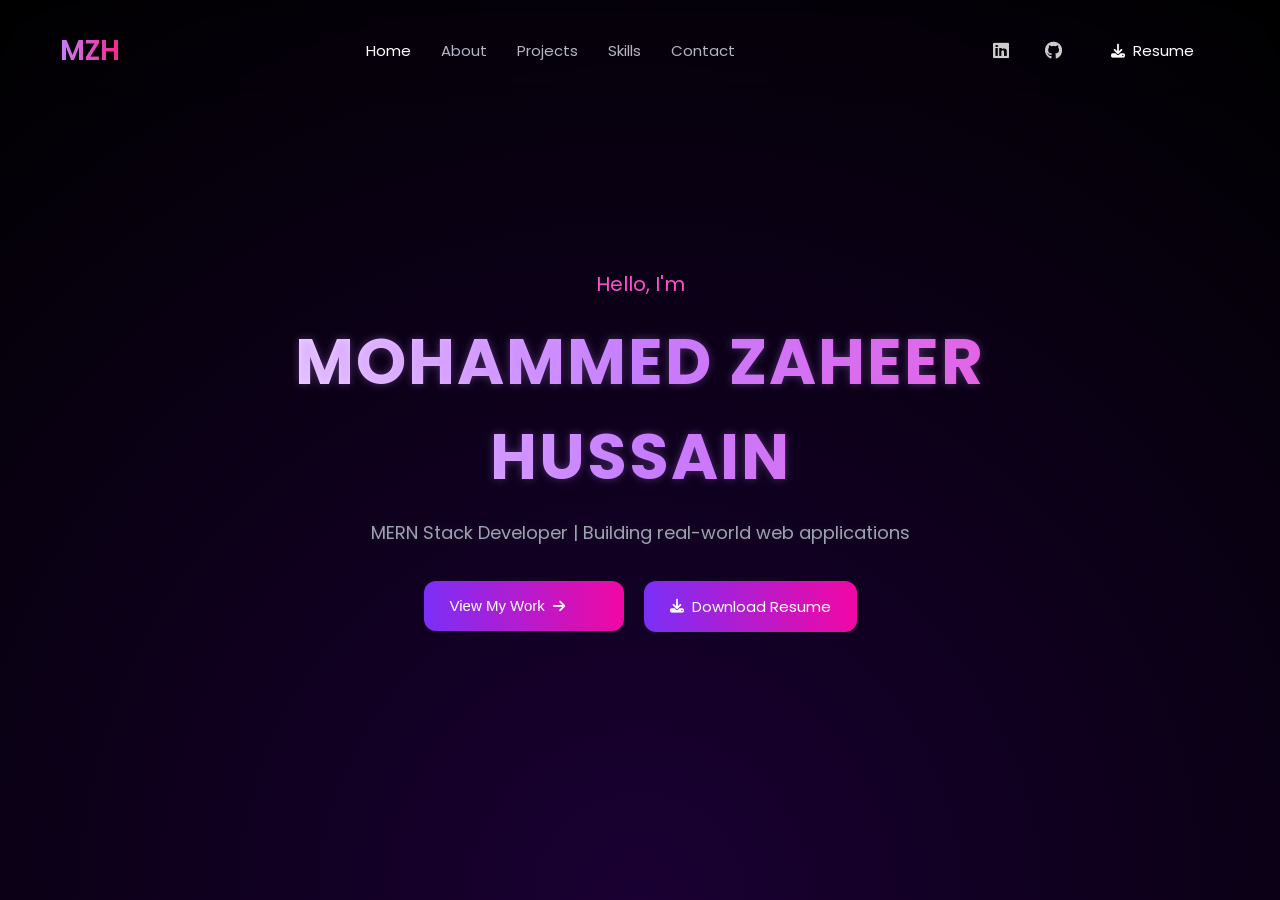
<file: index.html>
<!DOCTYPE html>
<html lang="en">
<head>
    <meta charset="UTF-8">
    <meta name="viewport" content="width=device-width, initial-scale=1.0">
    <title>Zaheer Portfolio</title>

    <!-- GOOGLE FONT -->
    <link href="https://fonts.googleapis.com/css2?family=Poppins:wght@300;400;500;600;700&display=swap" rel="stylesheet">
    <!-- FONT AWESOME ICONS -->
    <link href="https://cdnjs.cloudflare.com/ajax/libs/font-awesome/6.5.0/css/all.min.css" rel="stylesheet">
    <!-- CUSTOM CSS -->
    <link rel="stylesheet" href="css/index.css">
</head>
<body>

    <!-- NAVBAR -->
    <nav class="navbar">
        <div class="nav-left">
            <h2>MZH</h2>
        </div>

        <div class="nav-center">
            <ul>
                <li><a href="index.html" class="active">Home</a></li>
                <li><a href="about.html">About</a></li>
                <li><a href="projects.html">Projects</a></li>
                <li><a href="skills.html">Skills</a></li>
                <li><a href="contact.html">Contact</a></li>
            </ul>
        </div>

        <div class="nav-right">
            <a href="https://www.linkedin.com/in/mohammed-zaheer-hussain-m-34905526a/" target="_blank" class="social">
                <i class="fab fa-linkedin"></i>
            </a>
            <a href="https://github.com/mohammedzaheerhussain080604" target="_blank" class="social">
                <i class="fab fa-github"></i>
            </a>
            <a href="files/zaheer.pdf" download class="resume-btn">
                <i class="fas fa-download"></i> Resume
            </a>
        </div>
    </nav>

    <!-- HERO SECTION -->
    <main class="main-container">
        <div class="content">
            <p class="intro">Hello, I'm</p>

            <h1 class="name">MOHAMMED ZAHEER HUSSAIN</h1>

            <p class="subtitle">
                MERN Stack Developer | Building real-world web applications
            </p>

            <div class="buttons">
                <!-- Button linking to Projects Page -->
                <a href="projects.html">
                    <button class="primary">
                        View My Work <i class="fas fa-arrow-right"></i>
                    </button>
                </a>

                <a href="files/zaheer.pdf" download class="secondary">
                    <i class="fas fa-download"></i> Download Resume
                </a>
            </div>
        </div>
    </main>

</body>
</html>
</file>
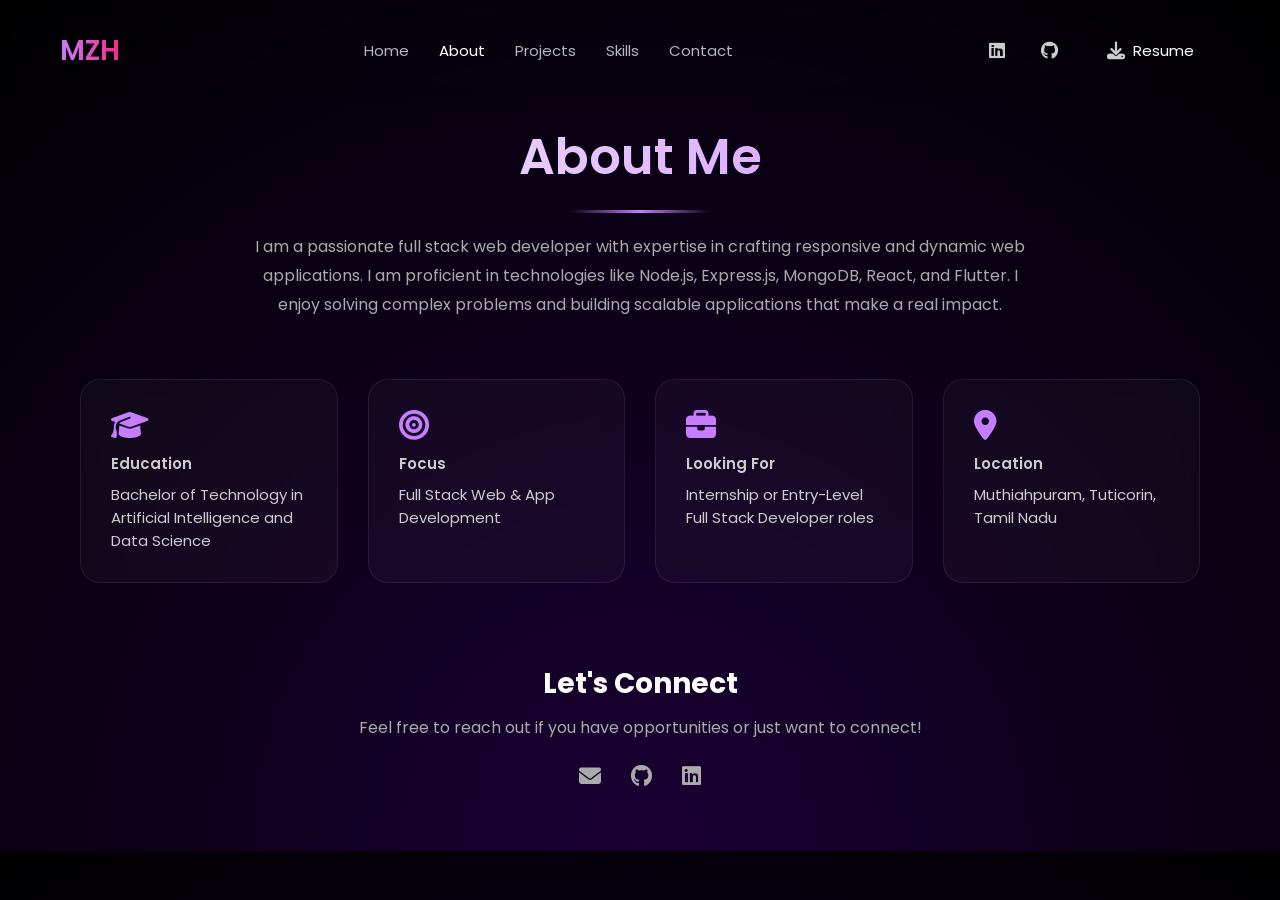
<file: about.html>
<!DOCTYPE html>
<html lang="en">
<head>
    <meta charset="UTF-8">
    <meta name="viewport" content="width=device-width, initial-scale=1.0">
    <title>Zaheer Portfolio - About</title>

    <!-- CSS -->
    <link rel="stylesheet" href="css/about.css">
    <!-- Font Awesome -->
    <link rel="stylesheet" href="https://cdnjs.cloudflare.com/ajax/libs/font-awesome/6.5.0/css/all.min.css">
</head>
<body>

    <!-- NAVBAR -->
    <nav class="navbar">
        <div class="nav-left">
            <h2>MZH</h2>
        </div>

        <div class="nav-center">
            <ul>
                <li><a href="index.html">Home</a></li>
                <li><a href="about.html" class="active">About</a></li>
                <li><a href="projects.html">Projects</a></li>
                <li><a href="skills.html">Skills</a></li>
                <li><a href="contact.html">Contact</a></li>
            </ul>
        </div>

        <div class="nav-right">
            <a href="https://www.linkedin.com/in/mohammed-zaheer-hussain-m-34905526a/" target="_blank"><i class="fab fa-linkedin"></i></a>
            <a href="https://github.com/mohammedzaheerhussain080604" target="_blank"><i class="fab fa-github"></i></a>
            <a href="files/zaheer.pdf" download class="resume-btn">
                <i class="fas fa-download"></i> Resume
            </a>
        </div>
    </nav>

    <!-- MAIN CONTENT -->
    <div id="outer-cont">
        <h1 class="about-title">About Me</h1>
        <p class="about-subtitle">
            I am a passionate full stack web developer with expertise in crafting responsive and dynamic web applications. 
            I am proficient in technologies like Node.js, Express.js, MongoDB, React, and Flutter. 
            I enjoy solving complex problems and building scalable applications that make a real impact.
        </p>

        <!-- DETAIL CARDS -->
        <div id="details">
            <div class="detail-card">
                <i class="fas fa-graduation-cap"></i>
                <div class="detail-text">
                    <p class="detail-title">Education</p>
                    <p>Bachelor of Technology in Artificial Intelligence and Data Science</p>
                </div>
            </div>

            <div class="detail-card">
                <i class="fas fa-bullseye"></i>
                <div class="detail-text">
                    <p class="detail-title">Focus</p>
                    <p>Full Stack Web & App Development</p>
                </div>
            </div>

            <div class="detail-card">
                <i class="fas fa-briefcase"></i>
                <div class="detail-text">
                    <p class="detail-title">Looking For</p>
                    <p>Internship or Entry-Level Full Stack Developer roles</p>
                </div>
            </div>

            <div class="detail-card">
                <i class="fas fa-location-dot"></i>
                <div class="detail-text">
                    <p class="detail-title">Location</p>
                    <p>Muthiahpuram, Tuticorin, Tamil Nadu</p>
                </div>
            </div>
        </div>

        <!-- FOOTER -->
        <div id="footer">
            <h2>Let's Connect</h2>
            <p>Feel free to reach out if you have opportunities or just want to connect!</p>
            <div class="social-icons-footer">
                <a href="mailto:mohammedzaheerhussain080604@gmail.com"><i class="fas fa-envelope"></i></a>
                <a href="https://github.com/mohammedzaheerhussain080604" target="_blank"><i class="fab fa-github"></i></a>
                <a href="https://www.linkedin.com/in/mohammed-zaheer-hussain-m-34905526a/" target="_blank"><i class="fab fa-linkedin"></i></a>
            </div>
        </div>
    </div>

</body>
</html>
</file>
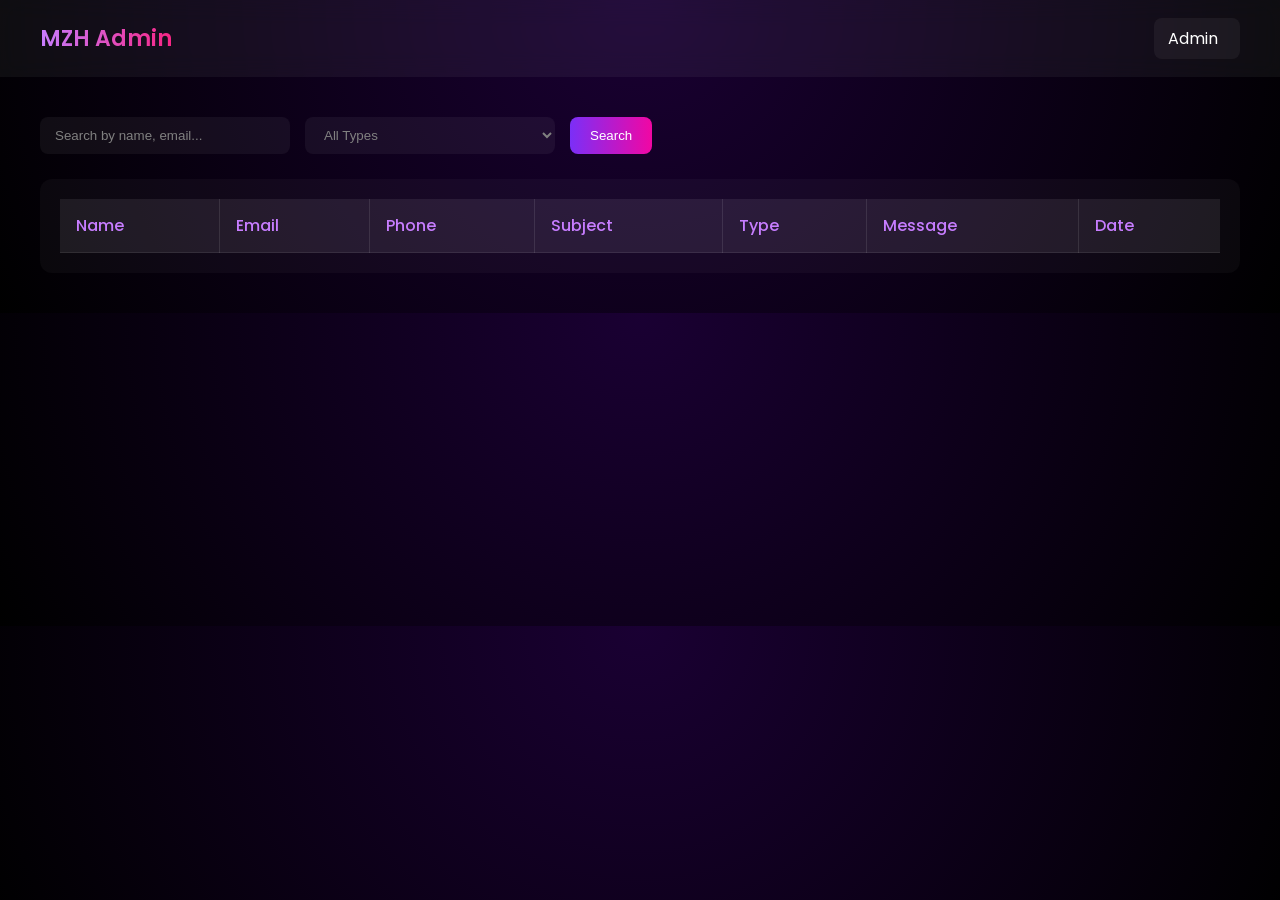
<file: admin_pannel/admin.html>
<!DOCTYPE html>
<html lang="en">
<head>
<meta charset="UTF-8">
<meta name="viewport" content="width=device-width, initial-scale=1.0">
<title>Admin Panel</title>

<link href="https://fonts.googleapis.com/css2?family=Poppins:wght@300;400;500;600&display=swap" rel="stylesheet">

<link rel="stylesheet" href="admin.css">
</head>
<body>

<!-- ===== NAVBAR ===== -->
<nav class="navbar">
    <h2 class="logo">MZH Admin</h2>

    <div class="profile">
        <div class="profile-btn">
            <span>Admin</span> <!-- default text -->
            <i class="fas fa-chevron-down"></i>
        </div>

        <div class="dropdown">
            <p> <a href="../html/index.html">User</a></p>
            <p>Admin</p>
            <p class="logout">Logout</p>
        </div>
    </div>
</nav>

<!-- ===== MAIN CONTAINER ===== -->
<div class="container">

    <!-- SEARCH + FILTER -->
    <div class="top-bar">
        <input type="text" placeholder="Search by name, email..." id="search_bar">

        <select id="type">
            <option  value="">All Types</option>
            <option value="Student">Student</option>
            <option value="Organization">Organization</option>
            <option value="Project Related">Project Related</option>
        </select>

        <button class="search-btn" id="search-btn">Search</button>
    </div>

    <!-- TABLE -->
    <div class="table-container">
        <table id="table">
            <thead>
                <tr>
                    <th>Name</th>
                    <th>Email</th>
                    <th>Phone</th>
                    <th>Subject</th>
                    <th>Type</th>
                    <th>Message</th>
                    <th>Date</th>
                </tr>
            </thead>

            <tbody>
                <!-- SAMPLE DATA -->
                

            </tbody>
        </table>
    </div>

</div>

<script src="./admin.js"></script>
</body>
</html>
</file>
<file: css/index.css>
/* ===== GOOGLE FONT ===== */
@import url('https://fonts.googleapis.com/css2?family=Poppins:wght@300;400;500;600;700&display=swap');

/* ===== RESET ===== */
* {
    margin: 0;
    padding: 0;
    box-sizing: border-box;
}

body {
    font-family: 'Poppins', sans-serif;
    background: radial-gradient(circle at bottom, #1a0033, #000);
    color: #fff;
    overflow-x: hidden;
    text-align: center;
}

/* ===== NAVBAR ===== */
.navbar {
    display: flex;
    justify-content: space-between;
    align-items: center;
    padding: 25px 60px;
    backdrop-filter: blur(10px);
    position: fixed;
    top: 0;
    left: 0;
    width: 100%;
    z-index: 1000;
    flex-wrap: wrap;
}

.nav-left h2 {
    font-size: 28px;
    font-weight: 600;
    background: linear-gradient(90deg, #c77dff, #f72585);
    -webkit-background-clip: text;
    -webkit-text-fill-color: transparent;
}

.nav-center ul {
    display: flex;
    list-style: none;
    gap: 30px;
    flex-wrap: wrap;
}

.nav-center a {
    text-decoration: none;
    color: #b5b5c3;
    font-size: 15px;
    transition: 0.3s;
}

.nav-center a:hover,
.nav-center a.active {
    color: #fff;
}

/* NAV RIGHT */
.nav-right {
    display: flex;
    align-items: center;
    gap: 12px;
    flex-wrap: wrap;
    justify-content: flex-end;
}

/* SOCIAL ICONS */
.nav-right a.social {
    width: 40px;
    height: 40px;
    background: rgba(255,255,255,0.04);
    display: flex;
    align-items: center;
    justify-content: center;
    border-radius: 10px;
    transition: 0.3s;
}

.nav-right a.social i {
    color: #ccc;
    font-size: 18px;
}

.nav-right a.social:hover {
    box-shadow: 0 0 10px rgba(199,125,255,0.3);
}

.nav-right a.social:hover i {
    color: #c77dff;
}

/* RESUME BUTTON */
.resume-btn {
    display: inline-flex;
    align-items: center;
    justify-content: center;
    gap: 8px;
    background: linear-gradient(90deg, #7b2ff7, #f107a3);
    border-radius: 12px;
    padding: 14px 26px;
    color: white;
    font-size: 15px;
    text-decoration: none;
    cursor: pointer;
    transition: 0.3s;
}

.resume-btn i {
    font-size: 14px;
}

.resume-btn:hover {
    transform: translateY(-3px);
    box-shadow: 0 0 12px rgba(199,125,255,0.4);
}

/* ===== HERO / MAIN SECTION ===== */
.main-container {
    height: 100vh;
    display: flex;
    justify-content: center;
    align-items: center;
    text-align: center;
    padding: 0 20px;
    position: relative;
    overflow: hidden;
}

.content {
    max-width: 1000px;
    position: relative;
    z-index: 2;
}

.intro {
    color: #ff4ecd;
    font-size: 20px;
    margin-bottom: 15px;
}

.name {
    font-size: 64px;
    font-weight: 700;
    letter-spacing: 2px;
    margin-bottom: 15px;
    background: linear-gradient(90deg, #ffffff, #c77dff, #ff4ecd);
    -webkit-background-clip: text;
    -webkit-text-fill-color: transparent;
    text-shadow: 0 0 8px rgba(199,125,255,0.35);
}

.subtitle {
    font-size: 18px;
    color: #9ca3af;
    margin-top: 10px;
    text-shadow: 0 0 6px rgba(255,255,255,0.1);
}

/* BUTTONS IN HERO */
.buttons {
    margin-top: 35px;
    display: flex;
    justify-content: center;
    gap: 20px;
    flex-wrap: wrap;
}

/* Primary button */
.primary {
    background: linear-gradient(90deg, #7b2ff7, #f107a3);
    border: none;
    padding: 14px 26px;
    border-radius: 12px;
    color: white;
    font-size: 15px;
    cursor: pointer;
    display: inline-flex;
    align-items: center;
    gap: 8px;
    width: 200px;
    height: 50px;
    text-decoration: none;
    transition: 0.3s;
}

.primary i {
    font-size: 14px;
}

.primary:hover {
    transform: translateY(-3px);
    box-shadow: 0 0 12px rgba(199,125,255,0.4);
}

/* Secondary button */
.secondary {
    background: linear-gradient(90deg, #7b2ff7, #f107a3);
    border: none;
    padding: 14px 26px;
    border-radius: 12px;
    color: white;
    font-size: 15px;
    cursor: pointer;
    display: inline-flex;
    align-items: center;
    gap: 8px;
    text-decoration: none;
    transition: 0.3s;
}

.secondary i {
    font-size: 14px;
}

.secondary:hover {
    transform: translateY(-3px);
    box-shadow: 0 0 12px rgba(199,125,255,0.4);
}

/* ===== RESPONSIVE ===== */
@media (max-width: 1024px) {
    .name { font-size: 48px; }
    .navbar { padding: 20px 40px; }
    .nav-center ul { gap: 20px; }
}

@media (max-width: 768px) {
    .navbar { 
        padding: 20px; 
        flex-wrap: wrap; 
        justify-content: center;
        position: relative;
    }

    .nav-center {
        display: flex;
        justify-content: center;
        flex-wrap: wrap;
        gap: 15px;
        margin-top: 10px;
    }

    .nav-right {
        justify-content: center;
        gap: 10px;
    }
}

@media (max-width: 480px) {
    .name { font-size: 28px; }
    .intro { font-size: 14px; }
    .subtitle { font-size: 13px; }

    .navbar { padding: 15px 20px; }

    .nav-center ul {
        gap: 10px;
        font-size: 13px;
        flex-wrap: wrap;
        justify-content: center;
    }

    .nav-right {
        flex-direction: column;
        gap: 8px;
    }
}

/* ===== FIX NAVBAR LINKS (NO UNDERLINE / BG / BORDER) ===== */
.navbar a {
    text-decoration: none !important;
    background: none !important;
    border: none !important;
    outline: none !important;
}

.navbar a:hover,
.navbar a:focus,
.navbar a:active {
    text-decoration: none !important;
    background: none !important;
    border: none !important;
    outline: none !important;
}
</file>
<file: css/about.css>
/* ===== GOOGLE FONT ===== */
@import url('https://fonts.googleapis.com/css2?family=Poppins:wght@300;400;500;600;700&display=swap');

/* ===== RESET ===== */
* {
    margin: 0;
    padding: 0;
    box-sizing: border-box;
    font-family: 'Poppins', sans-serif;
}

/* ===== BODY ===== */
body {
    background: radial-gradient(circle at bottom, #1a0033, #000);
    color: #fff;
    overflow-x: hidden;
    text-align: center;
}

/* ===== NAVBAR ===== */
.navbar {
    display: flex;
    justify-content: space-between;
    align-items: center;
    padding: 25px 60px;
    position: fixed;
    top: 0;
    left: 0;
    width: 100%;
    backdrop-filter: blur(10px);
    z-index: 1000;
    flex-wrap: wrap;
}

.nav-left h2 {
    font-size: 28px;
    font-weight: 600;
    background: linear-gradient(90deg, #c77dff, #f72585);
    -webkit-background-clip: text;
    -webkit-text-fill-color: transparent;
}

.nav-center ul {
    display: flex;
    list-style: none;
    gap: 30px;
    flex-wrap: wrap;
}

.nav-center a {
    text-decoration: none;
    color: #b5b5c3;
    font-size: 15px;
    transition: 0.3s;
}

.nav-center a:hover,
.nav-center a.active {
    color: #fff;
}

/* ===== NAV RIGHT (FIXED LIKE HOME) ===== */
.nav-right {
    display: flex;
    align-items: center;
    gap: 12px;
    flex-wrap: wrap;
    justify-content: flex-end;
}

/* ===== SOCIAL ICON BOX (MATCH HOME PAGE) ===== */
.nav-right a {
    width: 40px;
    height: 40px;
    background: rgba(255,255,255,0.04);
    display: flex;
    align-items: center;
    justify-content: center;
    border-radius: 10px;
    transition: 0.3s;
}

/* ICON INSIDE BOX */
.nav-right a i {
    color: #ccc;
    font-size: 18px;
}

/* HOVER EFFECT */
.nav-right a:hover {
    box-shadow: 0 0 10px rgba(199,125,255,0.3);
}

.nav-right a:hover i {
    color: #c77dff;
}

/* ===== RESUME BUTTON ===== */
.resume-btn {
    width: auto !important;
    height: auto !important;
    background: linear-gradient(90deg, #7b2ff7, #f107a3) !important;
    border-radius: 12px;
    padding: 14px 26px;
    color: #fff;
    font-size: 15px;
    text-decoration: none;
    display: inline-flex;
    gap: 8px;
}

.resume-btn:hover {
    transform: translateY(-3px);
    box-shadow: 0 0 12px rgba(199,125,255,0.4);
}

/* ===== MAIN CONTENT ===== */
#outer-cont {
    padding: 120px 20px 60px;
    max-width: 1200px;
    margin: auto;
}

.about-title {
    font-size: 50px;
    font-weight: 600;
    margin-bottom: 15px;
    background: linear-gradient(90deg, #fff, #c77dff);
    -webkit-background-clip: text;
    -webkit-text-fill-color: transparent;
}

.about-title::after {
    content: "";
    display: block;
    width: 140px;
    height: 3px;
    margin: 15px auto;
    background: linear-gradient(90deg, transparent, #c77dff, transparent);
}

.about-subtitle {
    max-width: 800px;
    margin: 20px auto 60px;
    color: #aaa;
    line-height: 1.8;
    font-size: 16px;
}

/* ===== DETAIL CARDS ===== */
#details {
    display: grid;
    grid-template-columns: repeat(auto-fit, minmax(240px, 1fr));
    gap: 30px;
    margin-top: 40px;
    padding: 0 20px;
}

.detail-card {
    background: rgba(255,255,255,0.03);
    border-radius: 20px;
    padding: 30px;
    text-align: left;
    backdrop-filter: blur(10px);
    border: 1px solid rgba(199,125,255,0.12);
    transition: 0.4s;
}

.detail-card:hover {
    transform: translateY(-8px);
    box-shadow: 0 0 20px rgba(199,125,255,0.35);
}

.detail-card i {
    font-size: 30px;
    color: #c77dff;
    margin-bottom: 12px;
}

.detail-title {
    font-size: 19px;
    font-weight: 600;
    margin-bottom: 8px;
}

.detail-text p {
    font-size: 15px;
    color: #ccc;
}

/* ===== FOOTER ===== */
#footer {
    margin-top: 80px;
}

#footer h2 {
    font-size: 28px;
    margin-bottom: 10px;
}

#footer p {
    color: #aaa;
    margin-bottom: 25px;
}

.social-icons-footer {
    display: flex;
    justify-content: center;
    gap: 30px;
}

.social-icons-footer i {
    font-size: 22px;
    color: #aaa;
}

.social-icons-footer i:hover {
    color: #c77dff;
}

/* ===== RESPONSIVE ===== */
@media (max-width: 768px) {
    .navbar {
        padding: 20px;
        flex-wrap: wrap;
        justify-content: center;
    }

    .nav-center {
        display: flex;
        justify-content: center;
        flex-wrap: wrap;
        gap: 15px;
        margin-top: 10px;
    }

    .nav-right {
        justify-content: center;
    }
}

/* ===== REMOVE LINK UNDERLINE ===== */
.navbar a {
    text-decoration: none !important;
    background: none !important;
    border: none !important;
}
</file>
<file: admin_pannel/admin.css>
/* ===== RESET ===== */
* {
    margin: 0;
    padding: 0;
    box-sizing: border-box;
}

body {
    font-family: 'Poppins', sans-serif;
    background: radial-gradient(circle at top, #1a0033, #000);
    color: white;
}

/* ===== NAVBAR ===== */
.navbar {
    width: 100%;
    padding: 18px 40px;
    background: rgba(255,255,255,0.05);
    backdrop-filter: blur(12px);
    display: flex;
    justify-content: space-between;
    align-items: center;
}

.logo {
    font-size: 22px;
    font-weight: 600;
    background: linear-gradient(90deg, #c77dff, #f72585);
    -webkit-background-clip: text;
    -webkit-text-fill-color: transparent;
}

/* ===== PROFILE DROPDOWN ===== */
.profile {
    position: relative;
    cursor: pointer;
}

.profile-btn {
    display: flex;
    align-items: center;
    gap: 8px;
    background: rgba(255,255,255,0.05);
    padding: 8px 14px;
    border-radius: 8px;
    transition: 0.3s;
}

.profile-btn:hover {
    background: rgba(255,255,255,0.1);
}

.profile-btn i {
    font-size: 12px;
}

.dropdown {
    position: absolute;
    right: 0;
    top: 45px;
    background: #111;
    border-radius: 10px;
    overflow: hidden;
    display: none;
    min-width: 140px;
    box-shadow: 0 0 10px rgba(0,0,0,0.5);
    z-index: 100;
}

.dropdown p {
    padding: 12px;
    font-size: 14px;
    transition: 0.3s;
    cursor: pointer;
}

.dropdown p:hover {
    background: rgba(255,255,255,0.08);
}

.dropdown .logout {
    color: #ff4ecd;
}

/* SHOW DROPDOWN ON HOVER */
.profile:hover .dropdown {
    display: block;
}

/* ===== CONTAINER ===== */
.container {
    padding: 40px;
}

/* ===== TOP BAR ===== */
.top-bar {
    display: flex;
    gap: 15px;
    margin-bottom: 25px;
    flex-wrap: wrap;
}

.top-bar input,
.top-bar select {
    padding: 10px 15px;
    border-radius: 8px;
    border: none;
    outline: none;
    width: 250px;
    background: rgba(255,255,255,0.05);
    color: white;
}

.top-bar input::placeholder,
.top-bar select {
    color: gray;
}

.search-btn {
    padding: 10px 20px;
    border: none;
    border-radius: 8px;
    background: linear-gradient(90deg, #7b2ff7, #f107a3);
    color: white;
    cursor: pointer;
    transition: 0.3s;
}

.search-btn:hover {
    transform: translateY(-2px);
}

/* ===== TABLE ===== */
.table-container {
    width: 100%;
    overflow-x: auto;
    background: rgba(255,255,255,0.03);
    border-radius: 12px;
    padding: 20px;
}

/* TABLE STYLE */
table {
    width: 100%;
    border-collapse: collapse;
    min-width: 800px;
}

/* HEADER */
thead {
    background: rgba(255,255,255,0.08);
}

/* CELLS */
th, td {
    padding: 14px 16px;
    text-align: left;
    border-bottom: 1px solid rgba(255,255,255,0.08);
}

/* VERTICAL COLUMN SEPARATORS */
th:not(:last-child),
td:not(:last-child) {
    border-right: 1px solid rgba(255,255,255,0.1);
}

/* HEADER STYLE */
th {
    color: #c77dff;
    font-weight: 500;
}

/* ROW HOVER */
tbody tr:hover {
    background: rgba(255,255,255,0.05);
}

/* ===== RESPONSIVE ===== */
@media (max-width: 1024px) {
    .container {
        padding: 25px;
    }
    table {
        min-width: 100%;
    }
}

@media (max-width: 768px) {
    .top-bar {
        flex-direction: column;
        gap: 10px;
    }
    .top-bar input,
    .top-bar select,
    .search-btn {
        width: 100%;
    }
}

/* ===== MOBILE (max 600px) ===== */
@media (max-width: 600px) {

    .navbar {
        padding: 12px 16px;
    }

    .logo {
        font-size: 18px;
    }

    .container {
        padding: 15px;
    }

    /* Top bar stacked */
    .top-bar {
        flex-direction: column;
        gap: 10px;
    }

    .top-bar input,
    .top-bar select,
    .search-btn {
        width: 100%;
        font-size: 14px;
    }

    /* Table smaller text */
    th, td {
        padding: 10px;
        font-size: 12px;
    }

    /* Make table scroll smoother */
    .table-container {
        padding: 10px;
    }
}


/* ===== TABLET (601px - 1024px) ===== */
@media (min-width: 601px) and (max-width: 1024px) {

    .container {
        padding: 20px;
    }

    .top-bar {
        flex-wrap: wrap;
    }

    .top-bar input,
    .top-bar select {
        width: 48%;
    }

    .search-btn {
        width: 100%;
    }

    th, td {
        font-size: 13px;
    }
}
</file>
